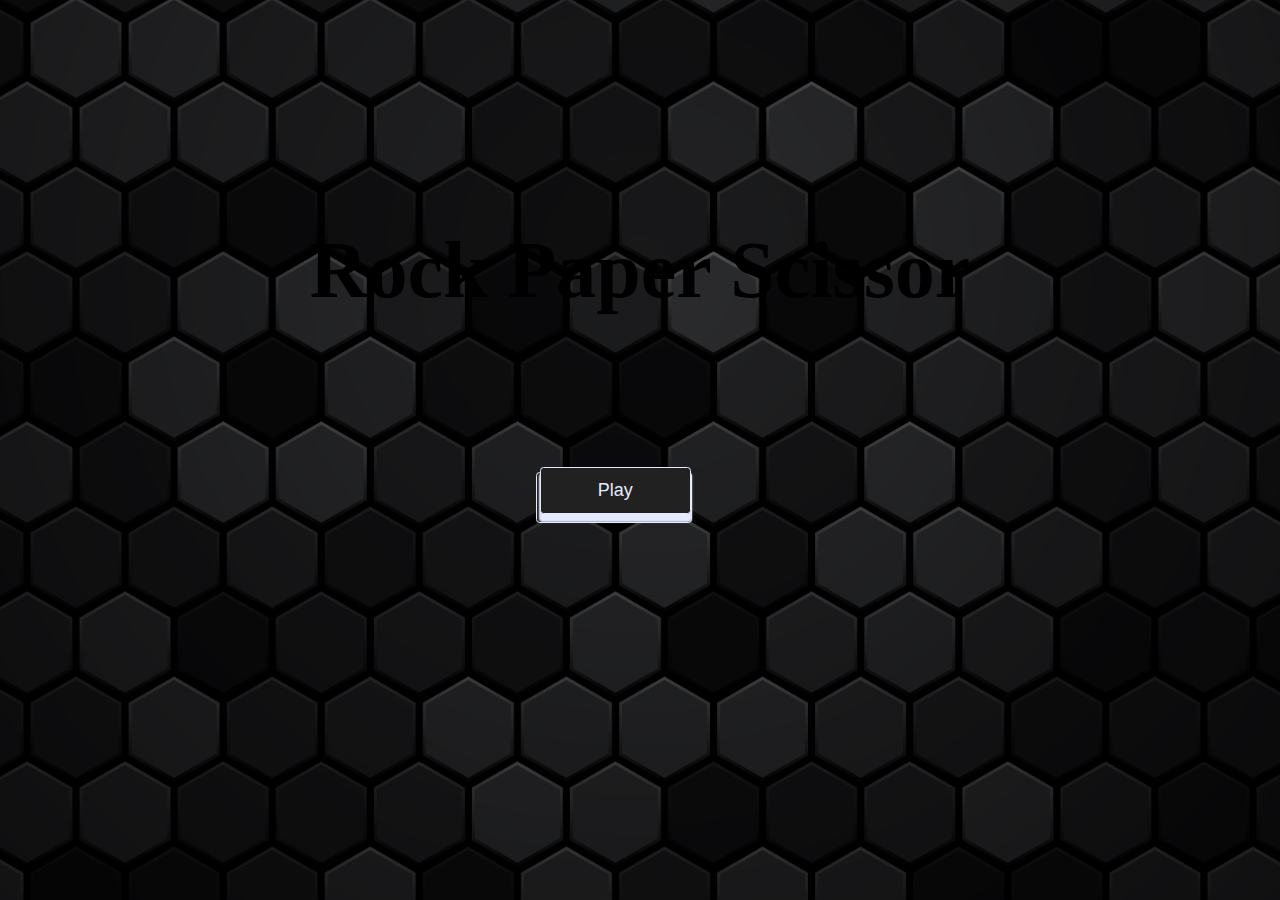
<file: index.HTML>
<!DOCTYPE html>
<html lang="en">
<head>
    <meta charset="UTF-8">
    <meta name="viewport" content="width=device-width, initial-scale=1.0">
    <title>Rock Paper Scissor</title>
    <link rel="stylesheet" href="index.css">
    <script src="script.js"></script>   
</head>
<body>

    <article class="front" id="front">
        <h2 class="main_text">Rock Paper Scissor</h2>

        <a href="play.html">
            <button class="button" role="button">
                <span>Play</span>
            </button>
        </a>
    </article>

    
    
</body>
</html>
</file>
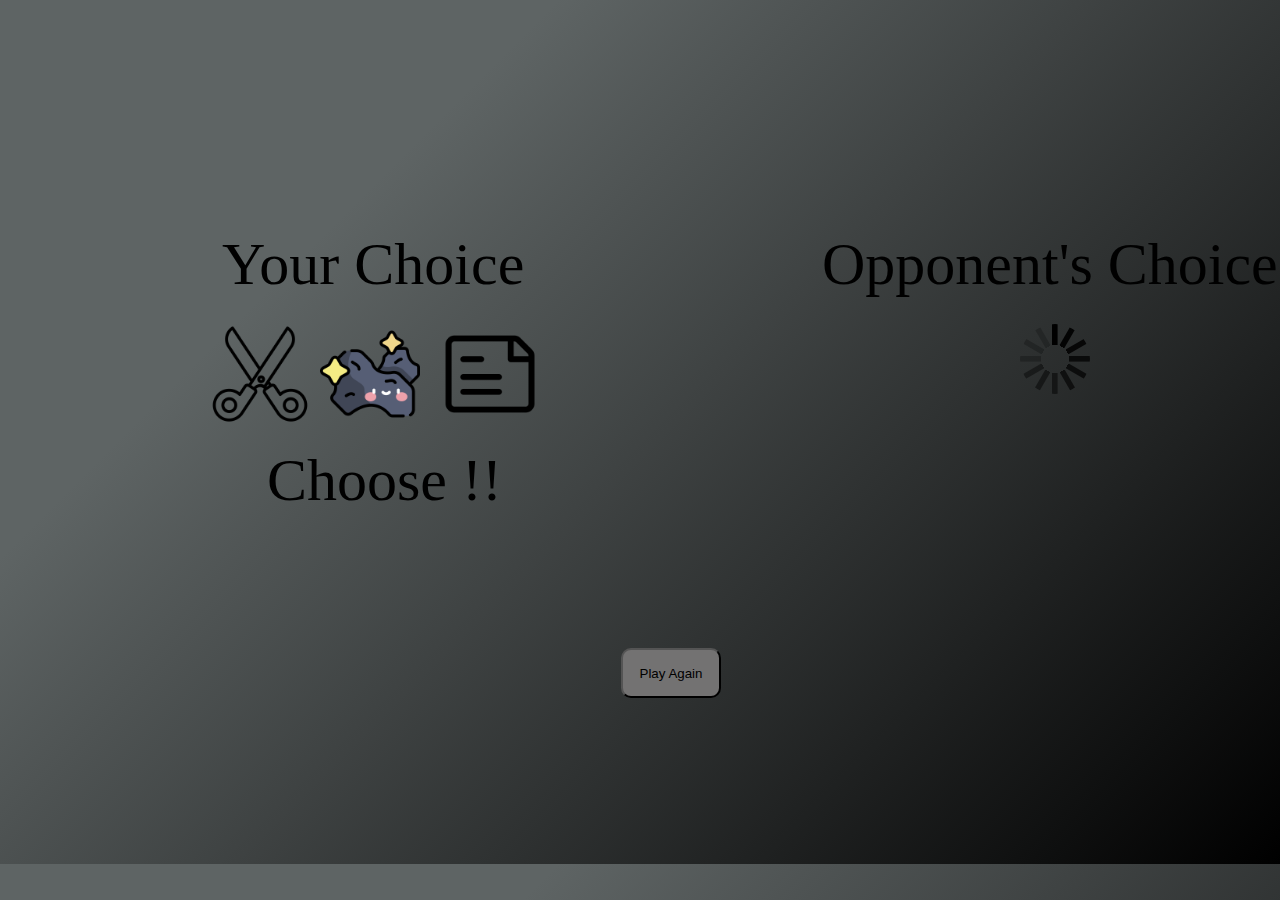
<file: play.html>
<!DOCTYPE html>
<html lang="en">
<head>
    <meta charset="UTF-8">
    <meta name="viewport" content="width=device-width, initial-scale=1.0">
    <title>Game</title>
    <link rel="stylesheet" href="play.css">
    <script src="script.js"></script>
    
</head>
<body>
    
    <article class="game">

        <img class="image scissor" alt="scissor" src="scissor.png" onclick="onImageClick(this)">
        <img class="image rock" alt="rock" src="obsidian.png" onclick="onImageClick(this)">
        <img class="image paper" alt="paper" src="file.png" onclick="onImageClick(this)">

        <div class="loader"></div> 
        
        <div class="text1">Your Choice</div>
        <div class="text3">Choose !! </div>
        <div class="text2">Opponent's Choice</div>
        
        <div id="won" class="won" >You won!</div>
        <div id="lost" class="lost" >You lost!</div>
        <div id="tie" class="tie" >It's a tie!</div>

        <button class="button" onclick="restart(this)">Play Again</button>
    
        
    </article>

</body>
</html>
</file>
<file: index.css>
body {
    margin: 0;
    padding: 0;
    background-image: url('sep09.jpg');
    background-size: 3000px;
    background-position: center;
    background-repeat: no-repeat;
}

.front {
    text-align: center;
}

.main_text {
    margin-top: 25vh;
    font-size: 5rem;
    font-weight: 700;
    animation: lights 5s 750ms linear infinite;
}

@keyframes lights {
    0% {
        color: hsl(230, 40%, 80%);
        text-shadow:
            0 0 1em hsla(320, 100%, 50%, 0.2),
            0 0 0.125em hsla(320, 100%, 60%, 0.3),
            -1em -0.125em 0.5em hsla(40, 100%, 60%, 0),
            1em 0.125em 0.5em hsla(200, 100%, 60%, 0);
    }

    30% {
        color: hsl(230, 80%, 90%);
        text-shadow:
            0 0 1em hsla(320, 100%, 50%, 0.5),
            0 0 0.125em hsla(320, 100%, 60%, 0.5),
            -0.5em -0.125em 0.25em hsla(40, 100%, 60%, 0.2),
            0.5em 0.125em 0.25em hsla(200, 100%, 60%, 0.4);
    }

    40% {
        color: #e5eaff;
        text-shadow:
            0 0 1em hsla(320, 100%, 50%, 0.5),
            0 0 0.125em hsla(320, 100%, 90%, 0.5),
            -0.25em -0.125em 0.125em hsla(40, 100%, 60%, 0.2),
            0.25em 0.125em 0.125em hsla(200, 100%, 60%, 0.4);
    }

    70% {
        color: hsl(230, 80%, 90%);
        text-shadow:
            0 0 1em hsla(320, 100%, 50%, 0.5),
            0 0 0.125em hsla(320, 100%, 60%, 0.5),
            0.5em -0.125em 0.25em hsla(40, 100%, 60%, 0.2),
            -0.5em 0.125em 0.25em hsla(200, 100%, 60%, 0.4);
    }

    100% {
        color: hsl(230, 40%, 80%);
        text-shadow:
            0 0 1em hsla(320, 100%, 50%, 0.2),
            0 0 0.125em hsla(320, 100%, 60%, 0.3),
            1em -0.125em 0.5em hsla(40, 100%, 60%, 0),
            -1em 0.125em 0.5em hsla(200, 100%, 60%, 0);
    }

}

.button {
    padding: 0.1em 0.25em;
    width: 13em;
    height: 4.2em;
    background-color: #212121;
    border: 0.08em solid #e5eaff;
    border-radius: 0.3em;
    font-size: 12px;
    cursor: pointer;
    margin-left: -52px;
    margin-top: 90px;
}

.button span {
    position: relative;
    display: flex;
    justify-content: center;
    align-items: center;
    bottom: 0.4em;
    width: 8.25em;
    height: 2.5em;
    background-color: #212121;
    border-radius: 0.2em;
    font-size: 1.5em;
    color: #e5eaff;
    border: 0.08em solid #e5eaff;
    box-shadow: 0 0.4em 0.1em 0.019em #e5eaff;
}

.button span:hover {
    transition: all 0.5s;
    transform: translate(0, 0.4em);
    box-shadow: 0 0 0 0 #e5eaff;
}

.button span:not(hover) {
    transition: all 1s;
}
</file>
<file: play.css>
body {
    margin: 0px;
    padding: 0px;
    background-color: #000000;
    background-image: linear-gradient(315deg, #000000 0%, #5e6464 74%);
}

.game {

    display: grid;
    grid-template-columns: repeat(15, 100px);
    grid-template-rows: repeat(8, 108px);
}

img {
    width: 100px;
    height: 100px;
}

.scissor {
    grid-row: 4/5;
    grid-column: 3/4;
    margin-left: 10px;
}

.rock {
    grid-row: 4/5;
    grid-column: 4/5;
    margin-left: 20px;
}

.paper {
    grid-row: 4/5;
    grid-column: 5/6;
    margin-left: 40px;
}

.loader {
    width: 70px;
    aspect-ratio: 1;
    display: grid;
    border-radius: 50%;
    background:
        linear-gradient(0deg, rgb(0 0 0/50%) 30%, #0000 0 70%, rgb(0 0 0/100%) 0) 50%/8% 100%,
        linear-gradient(90deg, rgb(0 0 0/25%) 30%, #0000 0 70%, rgb(0 0 0/75%) 0) 50%/100% 8%;
    background-repeat: no-repeat;
    animation: l23 1s infinite steps(12);
    grid-row: 4/5;
    grid-column: 11/12;
    margin-left: 20px;
}

.loader::before,
.loader::after {
    content: "";
    grid-area: 1/1;
    border-radius: 50%;
    background: inherit;
    opacity: 0.915;
    transform: rotate(30deg);
}

.loader::after {
    opacity: 0.83;
    transform: rotate(60deg);
}

@keyframes l23 {
    100% {
        transform: rotate(1turn)
    }
}


.text1{
    grid-row: 3/4;
    grid-column: 3/7;
    font-size: 60px;
    margin-top: 14px;
    margin-left: 22px;
}

.text3{

    grid-row: 5/6;
    grid-column: 3/7;
    font-size: 60px;
    margin-top: 14px;
    margin-left: 67px;
}

.text2{
    grid-row: 3/4;
    grid-column: 9/16;
    font-size: 60px;
    margin-top: 14px;
    margin-left: 22px;
}

.won {
    display:none;
    font-size: 60px;
    grid-row: 6/7;
    grid-column: 6/10;
    margin-left: 65px;
}

.lost {
    display: none;
    font-size: 60px;
    grid-row: 6/7;
    grid-column: 6/10;
    margin-left: 65px;
}

.tie {
    display: none;
    font-size: 60px;
    grid-row: 6/7;
    grid-column: 6/10;
    margin-left: 65px;
}

.button{
    grid-row: 7/8;
    grid-column: 7/10;
    max-width: 100px;
    max-height: 50px;
    margin-left: 21px;
    border-radius: 10px;
    background-color: rgb(115, 114, 114);
}

.oppoimage{
    grid-row: 4/5;
    grid-column: 11/12;
    margin-left: 20px;
}
</file>
